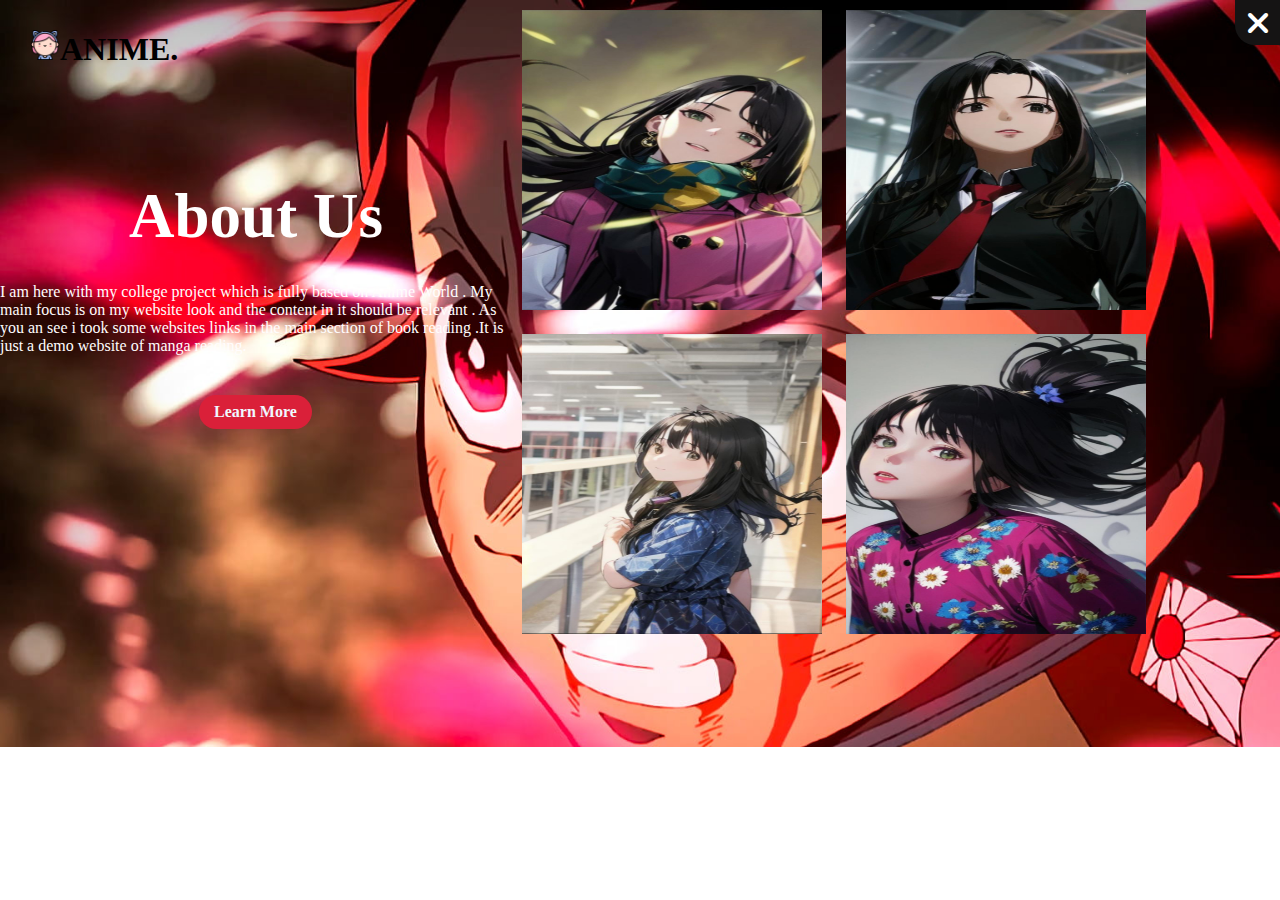
<file: web/abt.html>
<!DOCTYPE html>
<html lang="en">
<head>
    <meta charset="UTF-8">
    <meta name="viewport" content="width=device-width, initial-scale=1.0">
    <title>Document 2</title>
    <link rel="stylesheet" href="style.css">
    <link rel="stylesheet" href="https://cdnjs.cloudflare.com/ajax/libs/font-awesome/6.4.2/css/all.min.css">
</head>
<body>
    <h1 class="logo"><img src="img/lg2.png" width="30px">ANIME.</h1>
   
    <section class="our">
            <a href="index.html"><span class="icon-close"><i class="fa-solid fa-xmark"></i></span></a>
        <div class="pop">
            <div class="col con-col">
                <h1>About Us</h1>
               <p>I am here with my college project which is fully based on Anime World . My main focus is on my website look and the content in it should be relevant . As you an see i took some websites links in the main section of book reading .It is just a demo website of manga reading. </p>
             <a href="#" class="ctn">Learn More</a>
            </div>
            <div class="col img-col">
                <div class="img">
                    <img src="img/Snapchat-1347793615.jpg" width="300px" alt="">
                    <img src="img/Snapchat-1645660197.jpg" width="300px" alt="">
                    <img src="img/Snapchat-2018071120.jpg" width="300px" alt="">
                    <img src="img/Snapchat-66267122.jpg" width="300px" alt="">
                </div>
            </div>
        </div>
    </section>
    
</body>
</html>
</file>
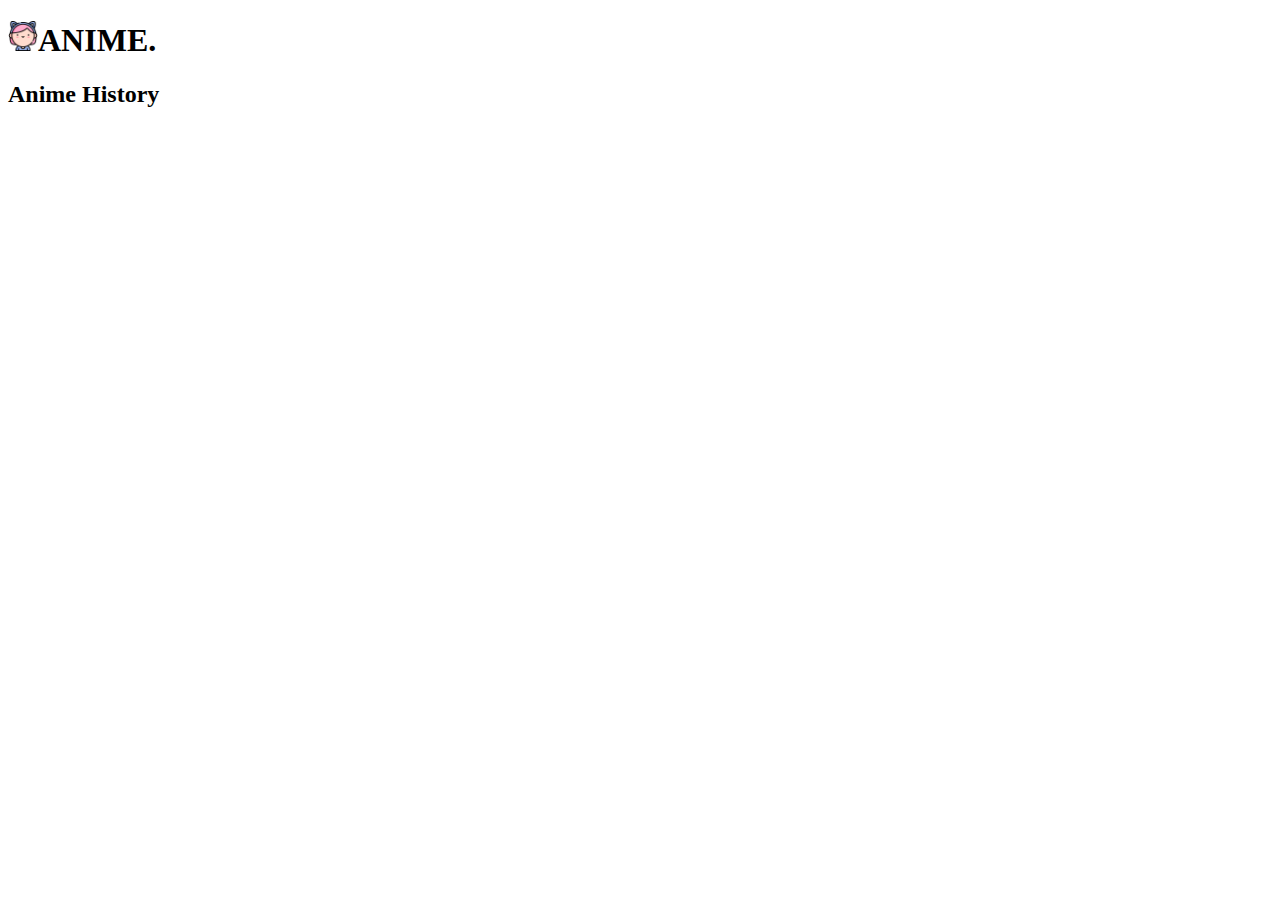
<file: web/lm.html>
<!DOCTYPE html>
<html lang="en">
<head>
    <meta charset="UTF-8">
    <meta name="viewport" content="width=device-width, initial-scale=1.0">
    <title>learn more</title>
</head>
<body>
    <h1 class="logo"><img src="img/lg2.png" width="30px">ANIME.</h1>
    <section class="learn">
            <a href="index.html"><span class="icon-close"><i class="fa-solid fa-xmark"></i></span></a>
            <div class="anime">
                <h2>Anime History</h2>

            </div>
    </section>
    
</body>
</html>
</file>
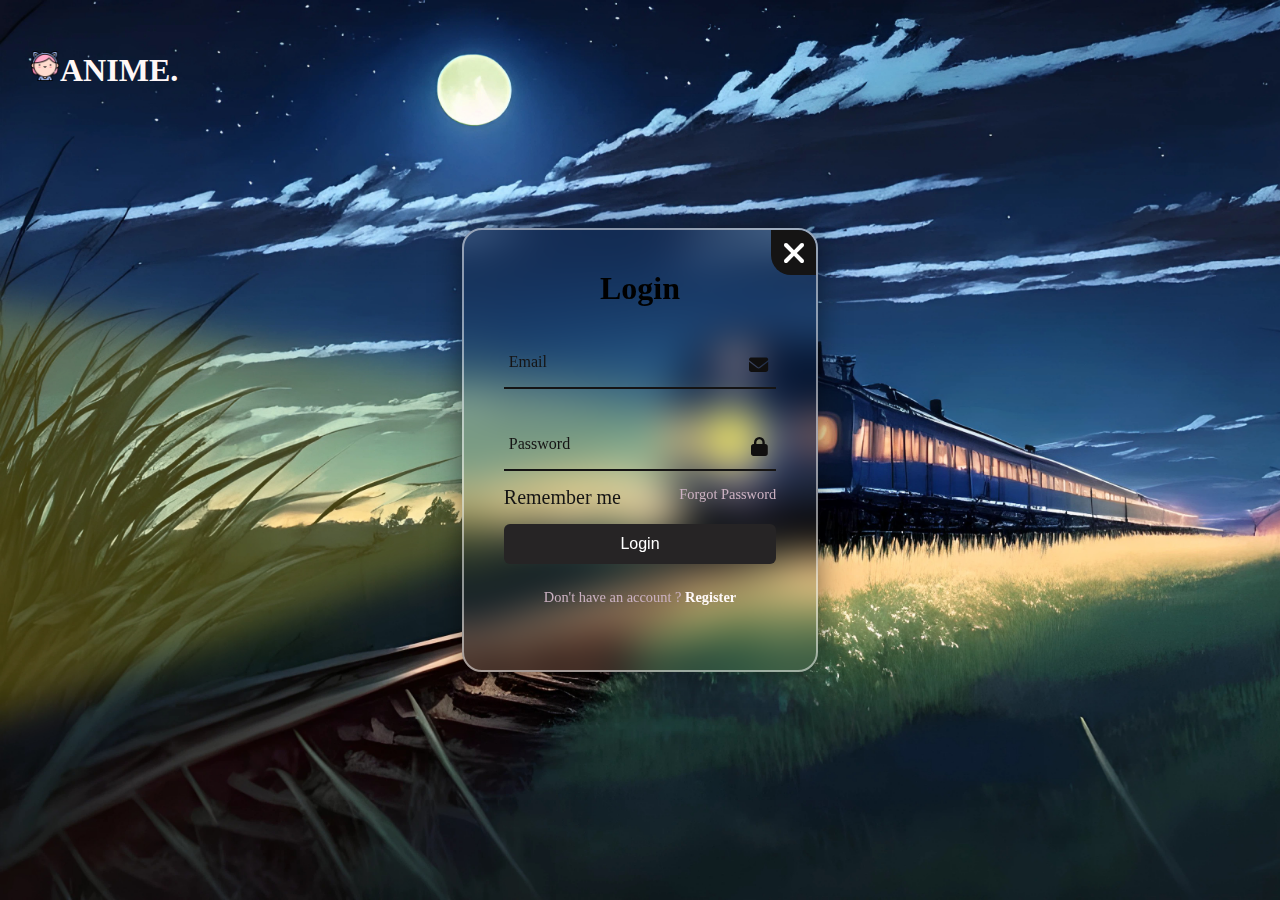
<file: web/login.html>
<!DOCTYPE html>
<html class="login-bg">
<head>
    <meta charset="UTF-8">
    <meta name="viewport" content="width=device-width, initial-scale=1.0">
    <title>Document</title>
    <link rel="stylesheet" href="style.css">
    <link rel="stylesheet" href="https://cdnjs.cloudflare.com/ajax/libs/font-awesome/6.4.2/css/all.min.css">
    <!-- <img src="img/login.jpeg" alt="" width="100%" height="100%"> -->
</head>

<body>
 
    <h1 class="logo"><img src="img/lg2.png" width="30px">ANIME.</h1>
<section class="wrapper">
    <a href="index.html"><span class="icon-close"><i class="fa-solid fa-xmark"></i></span></a>
    <div class="form-box">
        <h2>Login</h2>
        <form action="#">
            <div class="input-box">
                <span class="icon"><i class="fa-solid fa-envelope"></i></span>
                    <input type="email" required>
                    <label>Email</label>
            </div>
                <div class="input-box">
                    <span class="icon"><i class="fa-solid fa-lock"></i></span>
                    <input type="password" required>
                    <label>Password</label>
                </div>
             <div class="remember-forget">
                <label><input type="checkbox">Remember me</label>
                <a href="#">Forgot Password</a>
             </div>
             <button type="submit" class="btn">Login</button>      
             <div class="login-register">
                <p>Don't have an account ?
                    <a href="regisrter-.html" class="register-link">Register</a> </p>
             </div>
            </form>
    </div>
</section>
</body>
</html>
</file>
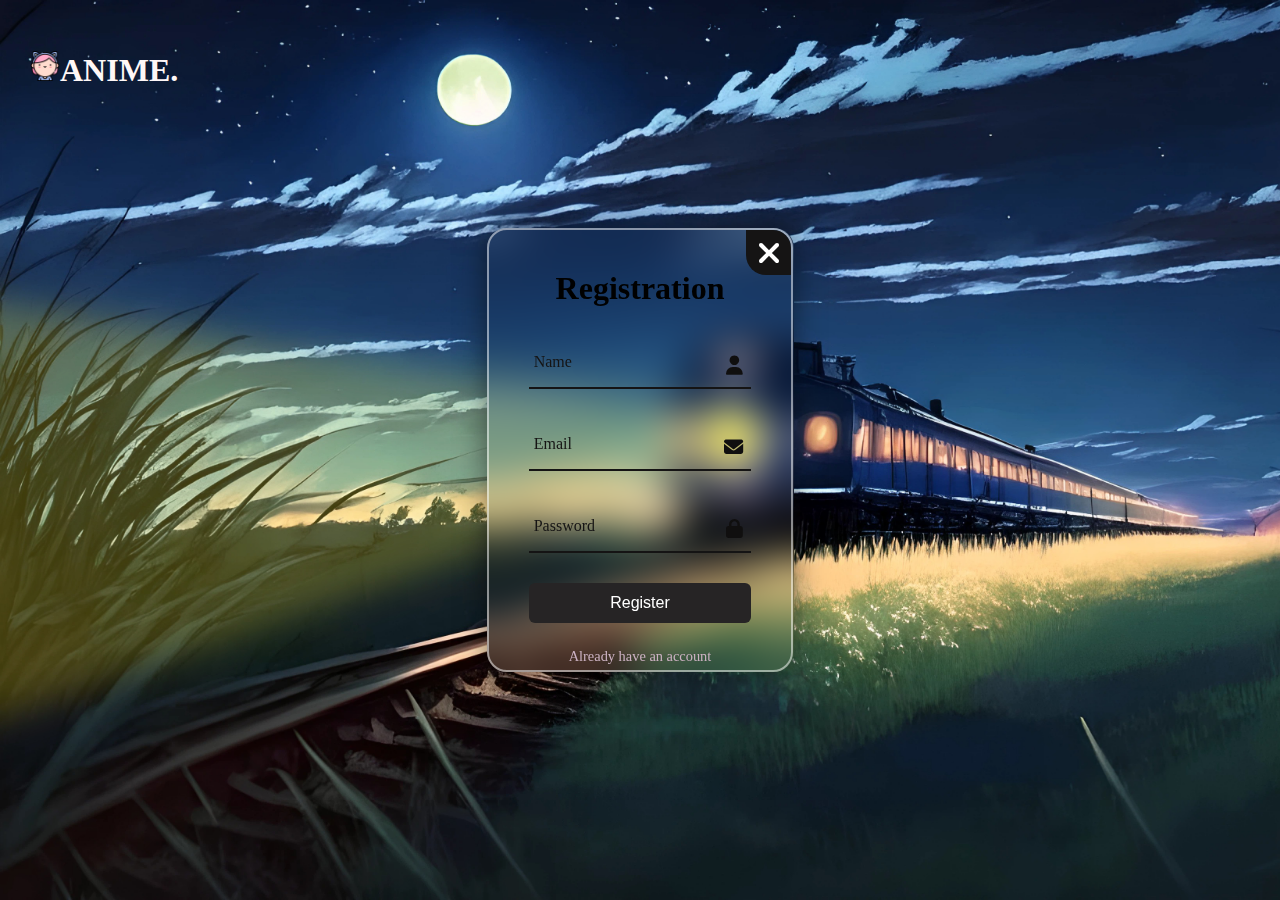
<file: web/regisrter-.html>
<!DOCTYPE html>
 <html class="register-bg">
 <head>
    <meta charset="UTF-8">
    <meta name="viewport" content="width=device-width, initial-scale=1.0">
    <title>Document</title>
    <link rel="stylesheet" href="style.css">
    <link rel="stylesheet" href="https://cdnjs.cloudflare.com/ajax/libs/font-awesome/6.4.2/css/all.min.css">
 </head>
 <body>
    <h1 class="logo"><img src="img/lg2.png" width="30px">ANIME.</h1>
    <section class="wrapper">
        <a href="index.html"><span class="icon-close"><i class="fa-solid fa-xmark"></i></span></a>
        <div class="form-box">
            <h2>Registration</h2>
            <form action="#">
                <div class="input-box">
                    <span class="icon"><i class="fa-solid fa-user"></i></span>
                        <input type="text" required>
                        <label>Name</label>
                </div>
                <div class="input-box">
                    <span class="icon"><i class="fa-solid fa-envelope"></i></span>
                        <input type="email" required>
                        <label>Email</label>
                </div>
                    <div class="input-box">
                        <span class="icon"><i class="fa-solid fa-lock"></i></span>
                        <input type="password" required>
                        <label>Password</label>
                    </div>
                 <button type="submit" class="btn">Register</button>      
                 <div class="login-register">
                    <p>Already have an account</p>
                    <a href="login.html" class="register-link">login</a> </p>
                     
                 </div>
                </form>
        </div>
    </section>  
 </body>
 </html>
</file>
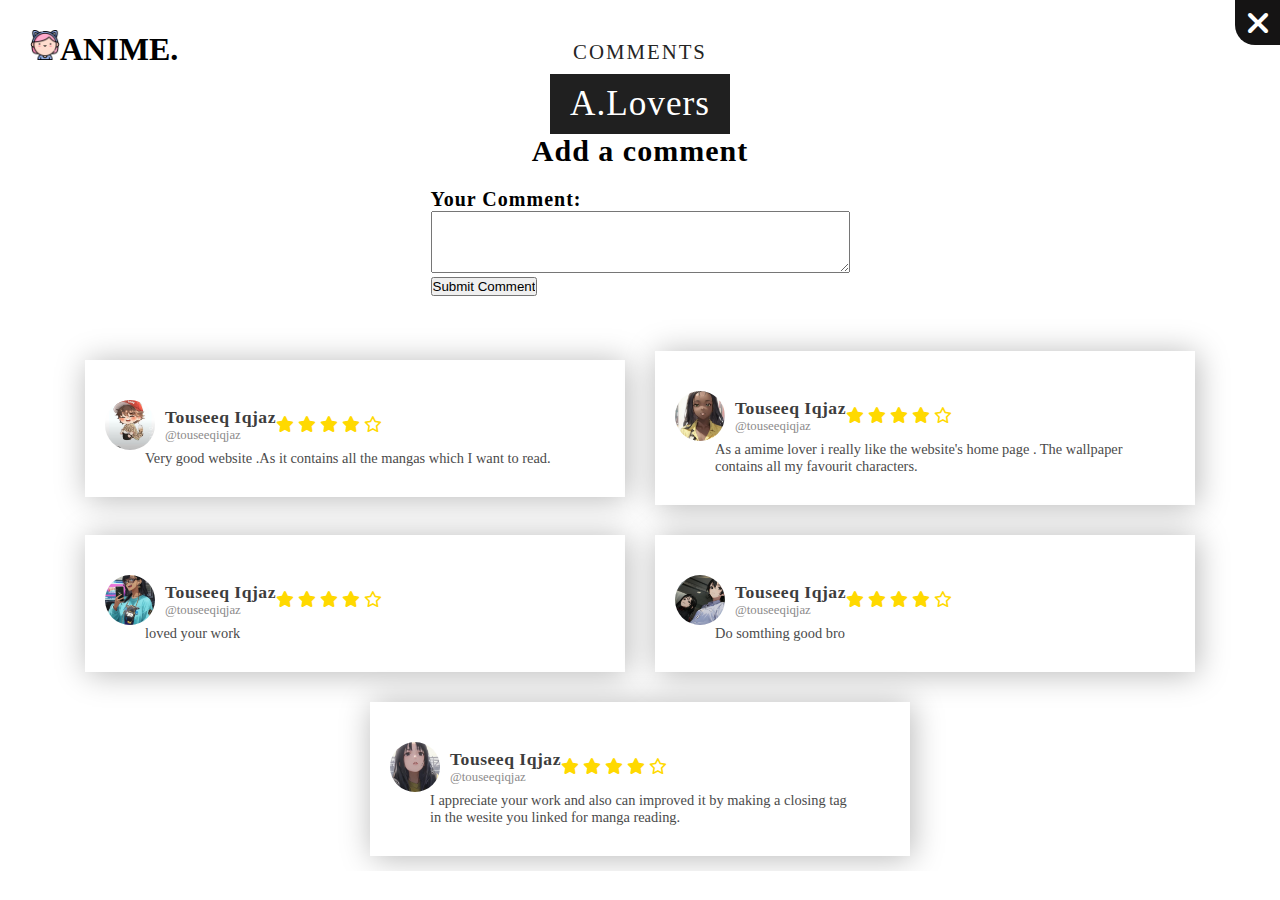
<file: web/review.html>
<!DOCTYPE html>
<html lang="en">
<head>
    <meta charset="UTF-8">
    <meta name="viewport" content="width=device-width, initial-scale=1.0">
    <title>Document</title>
    <link rel="stylesheet" href="style.css">
        <link rel="stylesheet" href="https://cdnjs.cloudflare.com/ajax/libs/font-awesome/6.4.2/css/all.min.css">
  
</head>
<body>
      <h1 class="logo"><img src="img/lg2.png" width="30px">ANIME.</h1>
     
    <secttion id="test">
          <a href="index.html"><span class="icon-close"><i class="fa-solid fa-xmark"></i></span></a>
        <div class="test-head">
          <span>Comments</span>
          <h1>A.Lovers</h1>
          <h3> Add a comment</h3>
          <form action="submit_comment.php" method="post">
            <b><label for="comment">Your Comment:</label><br></b>
            <textarea id="comment" name="comment" rows="4" cols="50"></textarea><br>
            <input type="submit" value="Submit Comment">
          </form>
        </div>
        <div class="test-con">
          <div class="text-box">
            <div class="box-top">
              <div class="pro">
                <div class="pro-img">
                  <img src="img/Screenshot_2023-09-20-10-12-54-15.jpg">
                </div>
                <div class="name">
                  <strong>Touseeq Iqjaz</strong>
                  <span>@touseeqiqjaz</span>
                </div>
                <div class="rew">
                  <i class="fas fa-star"></i>
                  <i class="fas fa-star"></i>
                  <i class="fas fa-star"></i>
                  <i class="fas fa-star"></i>
                  <i class="far fa-star"></i>
                </div>
              </div>
              <div class="cl-com">
                <p>Very good website .As it contains all the mangas which I want to read.</p>
              </div>
            </div>
            
          </div>
            <div class="text-box">
              <div class="box-top">
                <div class="pro">
                  <div class="pro-img">
                    <img src="img/Snapchat-208354367.jpg">
                  </div>
                  <div class="name">
                    <strong>Touseeq Iqjaz</strong>
                    <span>@touseeqiqjaz</span>
                  </div>
                  <div class="rew">
                    <i class="fas fa-star"></i>
                    <i class="fas fa-star"></i>
                    <i class="fas fa-star"></i>
                    <i class="fas fa-star"></i>
                    <i class="far fa-star"></i>
                  </div>
                </div>
                <div class="cl-com">
                  <p>As a amime lover i really like the website's home page . The wallpaper contains all my favourit characters.</p>
                </div>
              </div>
            </div>
              <div class="text-box">
                <div class="box-top">
                  <div class="pro">
                    <div class="pro-img">
                      <img src="img/Snapchat-1813624749.jpg">
                    </div>
                    <div class="name">
                      <strong>Touseeq Iqjaz</strong>
                      <span>@touseeqiqjaz</span>
                    </div>
                    <div class="rew">
                      <i class="fas fa-star"></i>
                      <i class="fas fa-star"></i>
                      <i class="fas fa-star"></i>
                      <i class="fas fa-star"></i>
                      <i class="far fa-star"></i>
                    </div>
                  </div>
                  <div class="cl-com">
                    <p>loved your work</p>
                  </div>
                </div>
              </div>
                <div class="text-box">
                  <div class="box-top">
                    <div class="pro">
                      <div class="pro-img">
                        <img src="img/Snapchat-2013283113.jpg">
                      </div>
                      <div class="name">
                        <strong>Touseeq Iqjaz</strong>
                        <span>@touseeqiqjaz</span>
                      </div>
                      <div class="rew">
                        <i class="fas fa-star"></i>
                        <i class="fas fa-star"></i>
                        <i class="fas fa-star"></i>
                        <i class="fas fa-star"></i>
                        <i class="far fa-star"></i>
                      </div>
                    </div>
                    <div class="cl-com">
                      <p>Do somthing good bro</p>
                    </div>
                  </div>
      
                </div>
                  <div class="text-box">
                    <div class="box-top">
                      <div class="pro">
                        <div class="pro-img">
                          <img src="img/Snapchat-1447410654.jpg">
                        </div>
                        <div class="name">
                          <strong>Touseeq Iqjaz</strong>
                          <span>@touseeqiqjaz</span>
                        </div>
                        <div class="rew">
                          <i class="fas fa-star"></i>
                          <i class="fas fa-star"></i>
                          <i class="fas fa-star"></i>
                          <i class="fas fa-star"></i>
                          <i class="far fa-star"></i>
                        </div>
                      </div>
                      <div class="cl-com">
                        <p>I appreciate your work and also can improved it by making a closing tag in the wesite you linked for manga reading. </p>
                      </div>
                    </div>
                  </div>
                  </div>
                </div>
              </div>
            </div>
        </div>
      </secttion>
</body>
</html>
</file>
<file: web/style.css>
*{
    margin: 0;
    padding: 0;
}
body,html{overflow-x: hidden;
   
}
.register-bg body{
    display: flex;
    align-items: center;
    justify-content: center;
        background-image: url('img/login.jpeg');
            background-size: cover;
            min-height: 100vh;
            background-repeat: no-repeat;
}

.register-bg h1{
    font-size: 2em;
        margin-block-start: 0.67em;
        margin-block-end: 0.67em;
        margin-inline-start: 0px;
        margin-inline-end: 0px;
        font-weight: bold;
        color: #fef7f7;
}
.login-bg body{
    display: flex;
    align-items: center;
    justify-content: center;
        background-image: url('img/login.jpeg');
            background-size: cover;
            min-height: 100vh;
            background-repeat: no-repeat;
}
.login-bg h1{
        font-size: 2em;
            margin-block-start: 0.67em;
            margin-block-end: 0.67em;
            margin-inline-start: 0px;
            margin-inline-end: 0px;
            font-weight: bold;
            color: #fef7f7;
}

a{
    text-decoration: none;
}
ul{
    list-style: none;
}
.navbar{
 
    position: fixed;
    align-items: center;
    top:0;
    left: 0;
    width: 100%;
    justify-content: center;
padding: 7px 80px;
color: #ffffff;
z-index: 1000;
transition: 0.5s;
}
.nav-lik{
    display: flex;
    align-items: center;
    justify-content: center;
}
.nav-lik li{
    list-style:none ;
    margin:  30px;
}
.nav-lik li a{
    color: #ffffff;
    text-decoration: none;
    
    border-radius: 5px;


        float: left;
            text-align: left;
        
            padding: 5px 10px;
            color: white;
       
            font-size: 20px;
        
            display: inline;
}
nav a:hover {
    background: #d209cb;
    color: #ffffff;
    box-shadow: 0 0 10px #f88ee9ed;
}
.active.searchbox {
    padding: 5px;
    margin: 5px;
    width: 30%;
    display: flex;
    margin-right: 20px;
    justify-content: center;
  
    border-radius: 5px;
}
.searchbox input {
    width: 90%;
}.active {
    background-color: rgba(235, 202, 202, 0.267);
}
.searchbox {
    padding: 5px;
    margin: 30px;
    display: flex;
    justify-content: center;
    background: #fff;
    border-radius: 5px;
    width: 30%;
}

.searchbox i {
    font-size: 1.4rem;
    margin: 5px;
    color:#847c7c;
}

.searchbox input {
    outline: none;
    border: none;
    font-size: 17px;
    color: #222;
}
.our{
    background-image: url("img/wallpaperflare.com_wallpaper.jpg");
    background-attachment: fixed;
    background-size: cover;
    height: 747px;
    
}
input[type="checkbox"] {
    display: none;
    
}
header{
    background-image: url("img/w1.jpg");
    height: 100vh;
    width: 100vw;
    background-position: center;
    background-attachment: fixed;
    background-size: cover;
    
    display: flex;
    align-items:flex-end;
    justify-content: center;
}
.header-content{
    margin-bottom:150px ;
    color: rgb(243, 243, 243);
    text-align: center;

}
.header-content h2{
    font-size: 40px;
}
.line{
    width: 150px;
    height: 4px;
    background: black;
    margin: 10px auto;
    border-radius: 5px;
}
.header-content h1{
    font-size: 70px;
    margin-top: 30px;
    margin-bottom:40px ;

}
.ctn{
    padding: 8px 15px;
    background-color: rgb(218, 32, 57);
    border-radius: 30px;
    color: aliceblue;
    font-weight: 700;
}

 .ctn a:hover {
    background: #d209cb;
        color: #ffffff;
        box-shadow: 0 0 10px #f88ee9ed;

}



.selection{
    width: 80%;
    margin: 80px auto;

}
.title{
    text-align: center;
    font-size: 4vmin;
    color: #5a1e58;
}
.pop{
    display: flex;
flex-wrap: nowrap;  
    align-items: center;
    justify-content: space-between;
    width: 100%;
   
}
.event.row{
margin-top: 50px;

}
h4{
    font-size: 30px;
    margin: 20px auto;
}
.col{
    display: flex;
    flex-direction: column;
    align-items: center;
}
p{
    color: #514e50;
    padding: 0px 40px;
margin-bottom: 10px;
}
.ctn{
    margin-top: 10px;
    margin-bottom: 40px;

}


.popular {
    
    text-align: center;
    font-size: 6dvb;
    color: #5a1e58;
}
h3 {
    font-size: 30px;
  text-align: center;
  margin-bottom: 20px;
}
::-webkit-scrollbar{
    width: 12px;
}
::-webkit-scrollbar-thumb{
    background: #ab20a6;
    border-radius: 6px;
}

.explore{
    width: 100%;
    height: 80vh;
    background-image: url("img/wp8305750-4k-anime-pc-wallpapers.jpg");
    background-position: center;
    background-size: cover;
    background-repeat: no-repeat;
    display: flex;
    align-items: center;
    flex-direction: column;
    margin-top: 30px;

}
.explore{
    width: 100%;
    overflow: hidden;
    
}
.explore-content{
    width: 70%;
    padding: 50px;
    color: #ffffff;
    display: inline;
    align-items: center;
   

}
.explore-content{
    width: 100%;
    height: auto;
}

.explore h1{
font-size: 7vmin;
color: #ffffff;
margin-top: 40px;

}
.explore line{
    margin: 30px;
    
}
q{
        font-style: italic;
    color: #e6e3e3;
    font-size: 32px;
}
.explore-content p{
    margin-top: 60px;
    color: #ffffff;
    margin-bottom: 40px;
    font-size: 20px;
}

.explore-content .ctn{
    margin-top: 60px;  
}

.con-col{
 width: 40%;   
}
.img-col{
    width: 60%;
    
}
.our.img{
    display: flex;
flex-wrap: wrap;
width: 100%;
align-items: center;

}

.our.row.row.col h1{
    font-size: 8vmin;  
}
.con-col h1{
    font-size: 7vmin;
    color: #ffffff;
}
/* .con-col .line{
    margin-left: -1px;
    
} */
.con-col p{
    margin: 30px auto;
    color: #fffdfd; 
    padding: 0;  
}
 .img img{
    max-width: 300px;
    margin: 10px;
    height: 300px;
    
}
.con-col .ctn{
    margin-left: -1px;


}
/* .selection .about{
    background:url("img/w1.jpg");

} */

label{
    font-size: 20px;
    
}

.test{
    display: flex;
    justify-content: center;
    align-items: center;
    flex-direction: column;
    width: 100%;
}
.test-head{
    letter-spacing: 1px;
    margin: 30px 0px;
    padding: 10px 20px;
    display: flex;
    flex-direction: column;
    justify-content: center;
    align-items: center;
}
.test-head h1{
    font-size: 2.2rem;
    font-weight: 500;
    background-color: #202020;
    color: #ffffff;
    padding: 10px 20px;

}
.test-head span{
    font-size: 1.3rem;
    color: #252525;
    margin-bottom: 10px;
    letter-spacing: 2px;
    text-transform: uppercase;
}
.test-con{
    display: flex;
    justify-content: center;
   
    align-items: center;
    flex-wrap: wrap;
    width: 100%;
}
.text-box{
    width: 500px;
    box-shadow: 2px 2px 30px rgba(0, 0, 0, 0.288);
    background-color: #ffffff;
    padding: 20px;
    margin: 15px;
cursor: pointer;
}
.text-box:hover{
    transform: translateY(-10px);
    transition: all ease 0.3s;
}
.pro-img{
    width: 50px;
    height: 50px;
    border-radius: 50%;
    overflow: hidden;
    margin-right: 10px;
}
.pro-img img{
    width: 100%;
    height: 100%;
    object-fit: cover;
    object-position: center;

}
.col img:hover{
    transform: translateY(-10px);
        transition: all ease 0.3s;
}

.img img:hover{
      transform: translateY(-10px);
            transition: all ease 0.3s;
        }

.pro{
    display: flex;
    align-items: center;

}
.name{
    display: flex;
    flex-direction:column;
}
.name strong{
    color: #3d3d3d;
    font-size: 1.1rem;
    letter-spacing: 0.5px;
}
.name span{
    color: #8c8b8b;
    font-size: 0.8rem;

}
.rew{
    color:#ffd900;
}
.box-top{
   
    justify-content: space-between;
    align-items: center;
    margin-top: 20px;
}
.cl-com p{
font-size: 0.9rem;
color: #4b4b4b;
}
.footer {
    width: 100%;
    min-height: 100px;
    padding: 20px 80px;
    margin: 0;
    background: #5c5555;
    text-align: center;
}

.footer p {
    color: #ffffff;
    margin: 20px auto;
    padding: 20px auto;
}

.footer{
    margin-top: 60px;
    padding: 10px;
}

.footer i{
        font-size: 2.4rem;
            margin: 5px;
            color: #222;
}
.footer i:hover{
    background: #d209cb;
        color: #ffffff;
        box-shadow: 0 0 10px #f88ee9ed;
}





/* animation */

.ctn:hover{
background: #d209cb;
    color: #ffffff;
    box-shadow: 0 0 10px #f88ee9ed;
}
.menu-btn {
    position: absolute;
    top: 0;
    margin-top: 20px;
    right: 30px;
    width: 40px;
    cursor: pointer;
    display: none;

}
.logo {
    position: absolute;
    top: 30px;
    left: 30px;
    display: block;

}

.btnlogin{
    width: 90px;
    height: 35px;
    background: transparent;
    border:transparent;
    outline: none;
    border-radius: 6px;
    cursor:pointer;
    font-size: 1.1em;
    color: #fff;
    font-weight: 400;
    margin-left: 40px;


}



.wrapper{
    position:absolute;
    /* width: 400px; */
    height: 440px;
    background: transparent;
    border: 2px solid rgba(255,255,255,.5);
    border-radius:20px ;
   backdrop-filter:blur(20px) ;
box-shadow: 0 0 30px rgba(0,0,0,.5);

overflow: hidden;

}

.wrapper.active{
    height: 520px;

}
.form-box.login{
   
    transition:transform .18s ease;
    transform:translateX(0) ;

}
.active.form-box.login{
    transition: none;
    transition: translateX(-400px);


}
.form-register{
    position: absolute;
    transition: none;
    transform: translateX(400px);
}
.active.form-register {
    transition: transform .18s ease;
    transform: translateX(0);
}
.icon-close{
position: absolute;
top: 0;
right: 0;
display: flex;
justify-content: center;
align-items: center;
width: 45px;
height: 45px;
background: #151414;
color: #fff;
font-size: 2em;
border-bottom-left-radius: 20px;
cursor: pointer;

}
.icon-close:hover{
    background: #d209cb;
    color: #ffffff;
    box-shadow: 0 0 10px #f88ee9ed;

}
.form-box{

    padding: 40px;

}
.form-box h2{
    font-size: 2em;
color: #000000;
text-align: center;
}
.input-box{
    position: relative;
    width: 100%;
    height: 50px;
    border-bottom: 2px solid #151414;
    margin: 30px 0;
}
.input-box label{
    position: absolute;
    top: 50%;
    left: 5px;
    transform: translateY(-50%);
    font-size: 1rem;
    color: #151414;
    font-weight: 500;
    pointer-events: none;
    transition: .5s;
}
.input-box input:focus~label,
.input-box input:valid~label{
    top:-5px;


}
.input-box input{
    width: 100%;
    height: 100%;
    background: transparent;
    border: none;
    outline: none;
    font-size: 1rem;
    color: #151414;
    font-weight: 600;


}
.input-box i{
    position: absolute;
    right: 8px;
    font-size: 1.2rem;
    color: #100f0f;
    line-height: 57px;
}
.remember-forget{
    font-size: .9em;
    color: #151414;
    font-weight: 500;
    margin: -15px 0 15px ;
    display: flex;
    justify-content:space-between;
}
.remember-forget label input{
    accent-color: #151515;
    margin-right: 3px;

}
.remember-forget a{
    color: #cbb1c2;
    text-decoration: none;  
}
.remember-forget a:hover{
    background: #d209cb;
        color: #ffffff;
        box-shadow: 0 0 10px #f88ee9ed;
}
.btn{
    width: 100%;
    height: 40px;
    background: #262425;
    border: none;
    outline: none;
    border-radius: 6px;
    cursor: pointer;
    font-size: 1rem;
    color: #ffffff;
    font-weight: 400;

}
.btnlogin:hover {
    background: #d209cb;
    color: #ffffff;
    box-shadow: 0 0 10px #f88ee9ed;
}
.btn:hover {
    background: #d209cb;
    color: #ffffff;
    box-shadow: 0 0 10px #f88ee9ed;
}
.login-register{
    font-size: .9rem;
    color: #fef7f7;
    text-align: center;
    font-weight: 400;
    margin: 25px 0 10px;

}
.login-register p{
        color: #cbb1c2
}
.login-register p a{
    color: #fff9f9;
    text-decoration: none;
    font-weight: 600;
}
.login-register p a:hover{
    background: #d209cb;
        color: #ffffff;
        box-shadow: 0 0 10px #f88ee9ed;
}

/* .slide-container{
    width:400px;
    height: 300px;
    overflow: hidden;
    margin: 0 auto;
    
         width: 400px; 
}
.slider{
    display: flex;
    transition: transform 0.5s ease-in-out;
}
.quote{
    width: 400px;
    height: 300px;
    background-size: cover;
    background-position: center;
    display: flex;
    flex-direction: column;
    justify-content: center;
    align-items: center;
    text-align: center;
    color: #fff;
    padding: 20px;
} */










@media only screen and (max-width:850px) {
.menu-btn{
    display: block;
}
.searchbox{
    display: none;
}
    .navbar{
        padding: 0;
        

    }
   .logo {
       position: fixed;
       top: 30px;
       left: 30px;
       flex: 2;
       text-align: center;

   }
    .nav-lik {
        flex-direction: column;
        justify-content: center;
            width: 100%;
            height: 100vh;
            overflow: hidden;
background: #5a1e58;
margin-top: -900px;
transition: all 0.35s ease;

    
        
    }
  
    .nav-lik li{
        margin: 30px auto;
        
    }
         .nav-lik li a{
            font-size: 24px;
            margin: 10px 0;
            
         }
      
        /* .nav-like {
            flex-direction: column;
            width: 100%;
            height: 100vh;
            justify-content: center;
            background: #5a1e58;
            margin-top: -900px;
            transition: all 0.35s ease;
            border-bottom-right-radius: 30%;
    
        } */
.mobile-menu {
    margin-top: 0px;
    border-bottom-right-radius: 30%;
}




/* .pop {
   
    grid-template-rows: repeat(auto-fill,minmax(300px,1fr));
    grid-gap:10px;
    height: 100%;
    align-content: center;
        grid-template-columns: repeat(5, 1fr);
            grid-gap: 1.6vw

} */
.pop{
    display: flex;
      flex-wrap: wrap;
      align-items: center;
     
     
}
.popular img{
    max-width: 100%;
    height: auto;
      
    
}

.pop.col {
    margin: 20px auto;
    display:flex;
}

.col img {
    max-width: 100%;
}

.explore-content {
    width: 100%;

}

.our.col {
    width: 100%;
    
}

.our.img {
    justify-content: center;
    align-items: center;
}

.our.img img {
    width: 100%;
}

}
</file>
